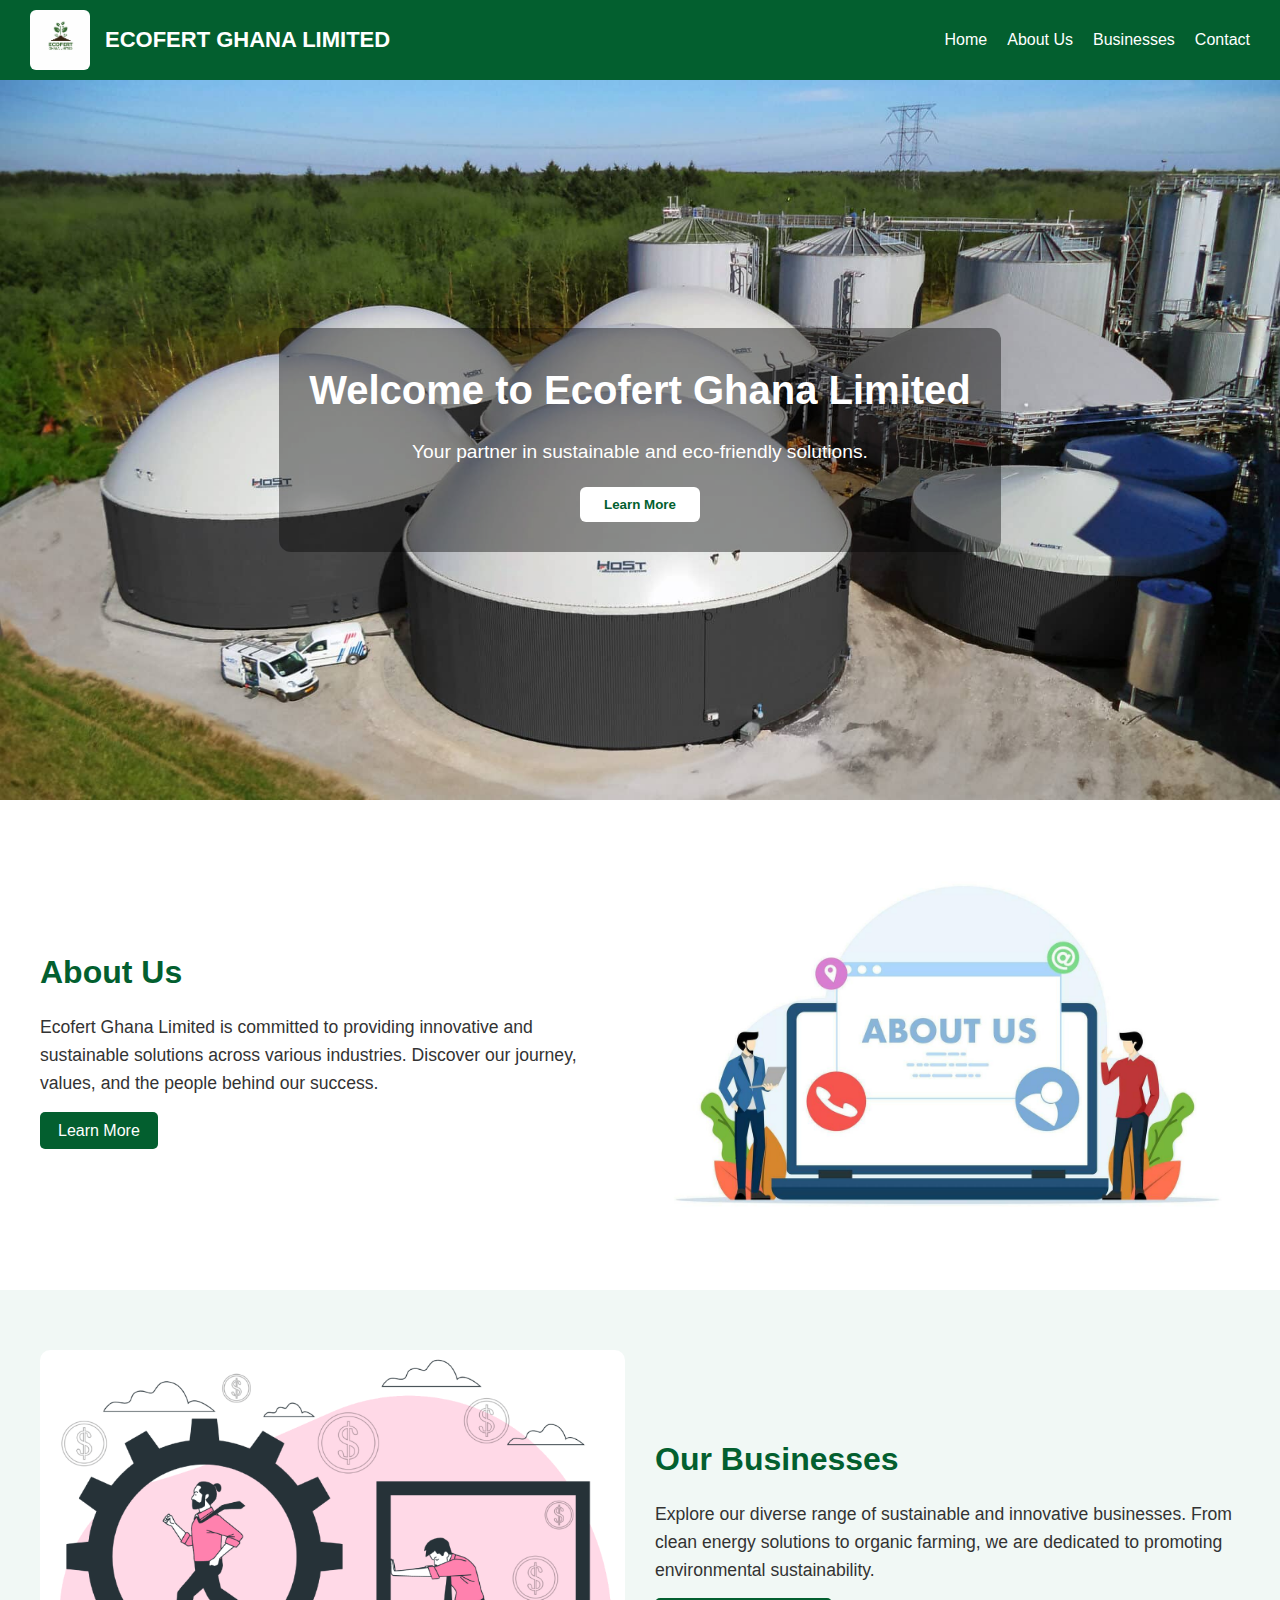
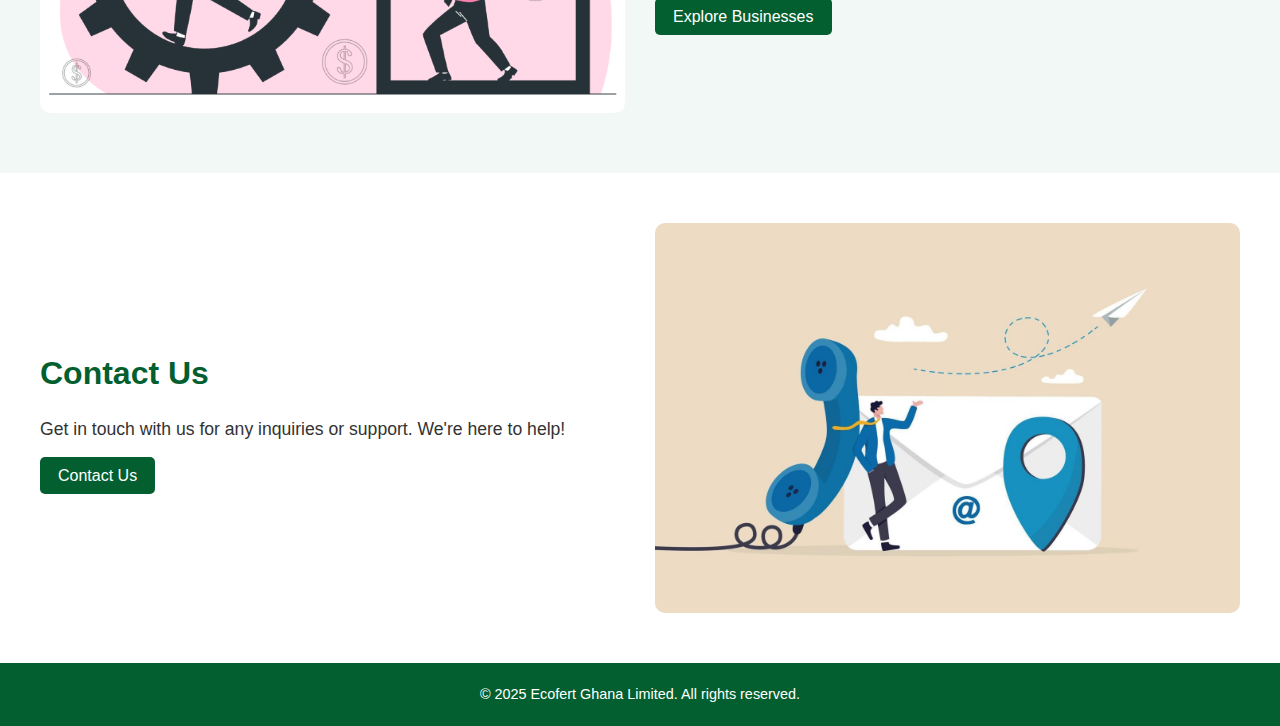
<file: EcofertGhana/index.html>
<!DOCTYPE html>
<html lang="en">
<head>
    <meta charset="UTF-8">
    <meta name="viewport" content="width=device-width, initial-scale=1.0">
    <title>Ecofert Ghana Limited</title>
    <link rel="stylesheet" href="css/style.css">
</head>
<body>
    <header>
        <img src="images/log.jpg" alt="Ecofert Ghana Limited Logo" class="company-logo">
        <div class="logo">ECOFERT GHANA LIMITED</div>
        <nav>
            <ul>
                <li><a href="index.html" class="active">Home</a></li>
                <li><a href="pages/about.html">About Us</a></li>
                <li><a href="pages/services.html">Businesses</a></li>
                <li><a href="pages/contact.html">Contact</a></li>
            </ul>
        </nav>
    </header>

    <section id="home">
        <div class="slider">
            <div class="slide" style="background-image: url('images/biogas.jpg');"></div>
            <div class="slide" style="background-image: url('images/hero.png');"></div>
            <div class="slide" style="background-image: url('images/organic.png');"></div>
        </div>
        <div class="home-content">
            <h1>Welcome to Ecofert Ghana Limited</h1>
            <p>Your partner in sustainable and eco-friendly solutions.</p>
            <button id="learn-more">Learn More</button>
        </div>
    </section>

    <section id="about-us">
        <div class="section-content">
            <div class="section-text">
                <h2>About Us</h2>
                <p>Ecofert Ghana Limited is committed to providing innovative and sustainable solutions across various industries. Discover our journey, values, and the people behind our success.</p>
                <a href="pages/about.html" class="learn-more-link">Learn More</a>
            </div>
            <div class="section-illustration">
                <img src="images/abouillustra.jpg" alt="Team Illustration">
            </div>
        </div>
    </section>

    <section id="businesses">
        <div class="section-content">
            <div class="section-illustration">
                <img src="images/bus.png" alt="Business Illustration">
            </div>
            <div class="section-text">
                <h2>Our Businesses</h2>
                <p>Explore our diverse range of sustainable and innovative businesses. From clean energy solutions to organic farming, we are dedicated to promoting environmental sustainability.</p>
                <a href="pages/services.html" class="learn-more-link">Explore Businesses</a>
            </div>
        </div>
    </section>

    <section id="contact-us">
        <div class="section-content contact-layout">
            <div class="section-text">
                <h2>Contact Us</h2>
                <p>Get in touch with us for any inquiries or support. We're here to help!</p>
                <a href="pages/contact.html" class="learn-more-link">Contact Us</a>
            </div>
            <div class="section-illustration">
                <img src="images/cons.jpg" alt="Contact Illustration">
            </div>
        </div>
    </section>

    <footer>
        <p>&copy; 2025 Ecofert Ghana Limited. All rights reserved.</p>
    </footer>

    <script src="javascript/scripts.js"></script>
</body>
</html>
</file>
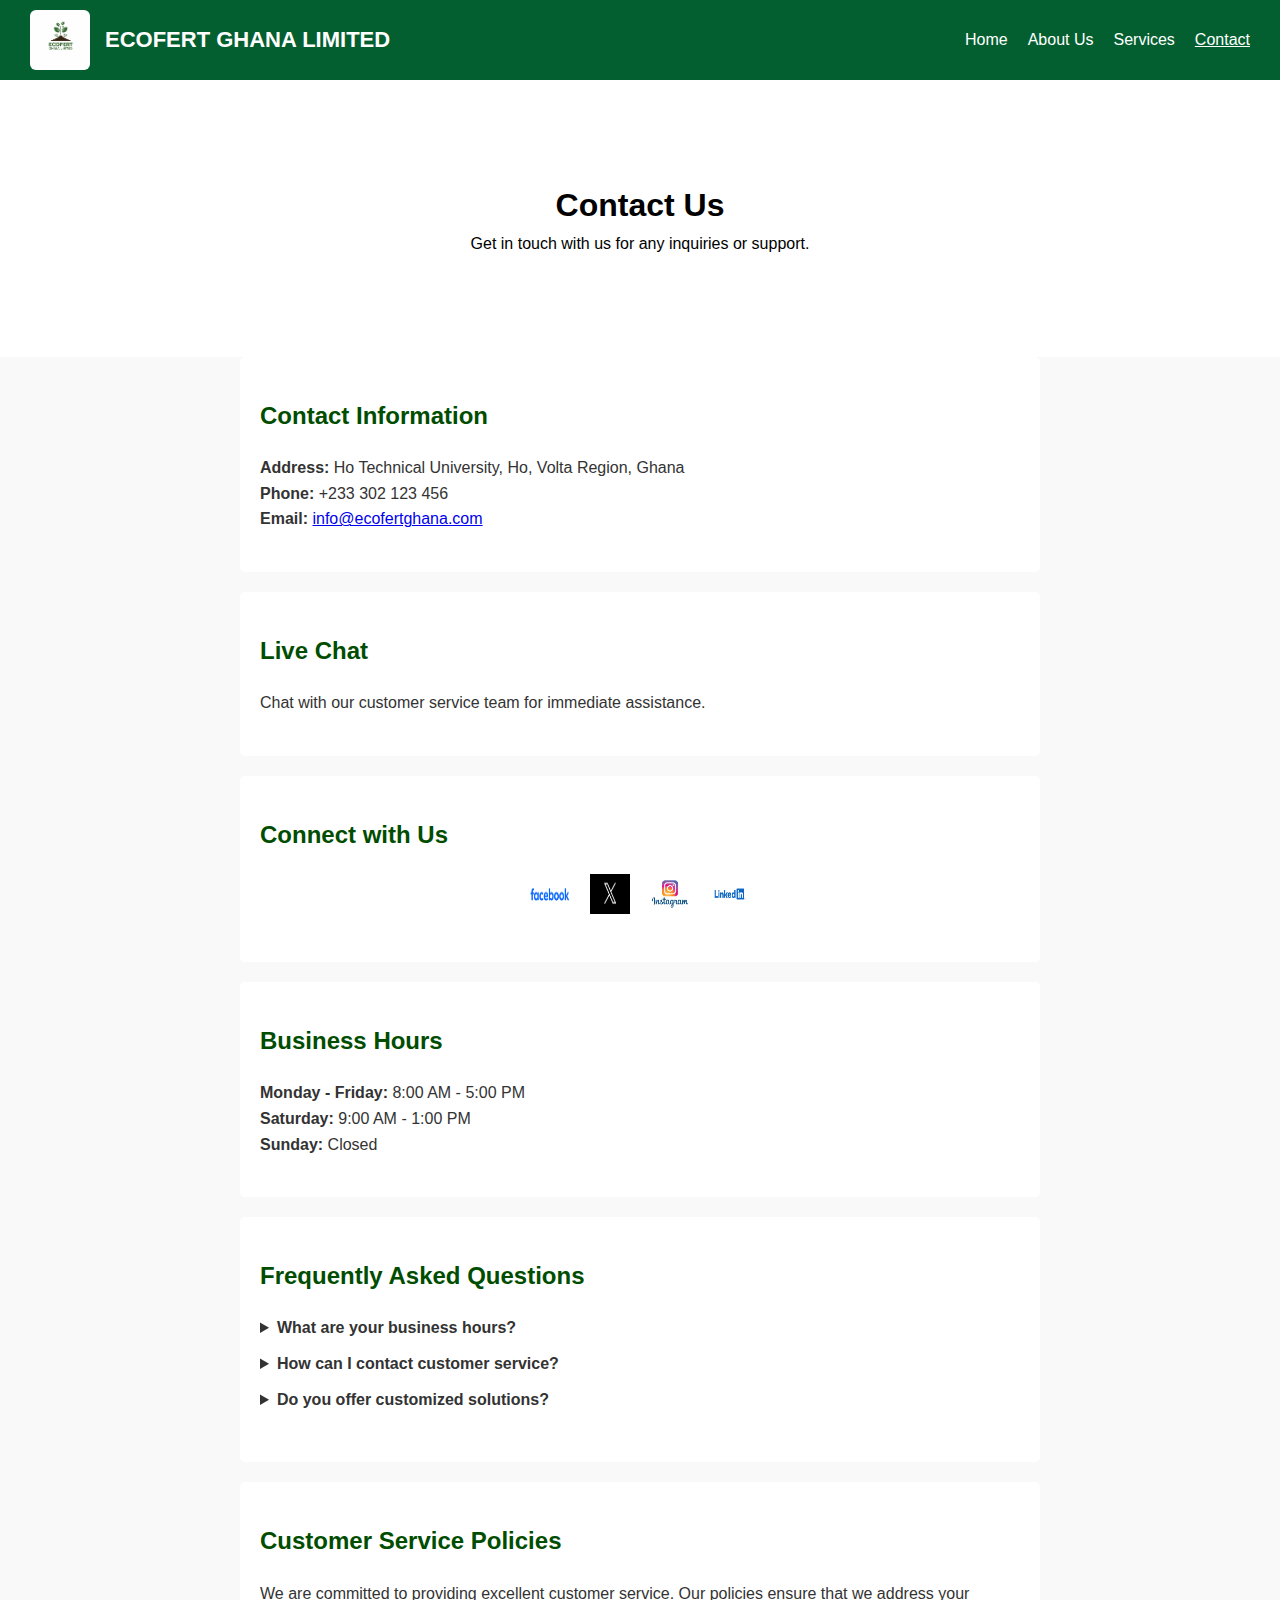
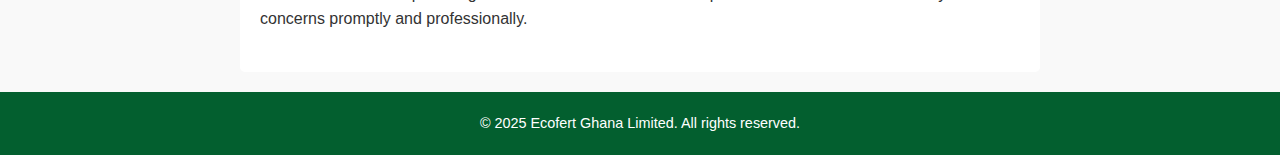
<file: EcofertGhana/pages/contact.html>
<!DOCTYPE html>
<html lang="en">
<head>
    <meta charset="UTF-8">
    <meta name="viewport" content="width=device-width, initial-scale=1.0">
    <title>Contact Us - Ecofert Ghana Limited</title>
    <link rel="stylesheet" href="../css/style.css">
    <meta name="description" content="Get in touch with Ecofert Ghana Limited. Contact us for inquiries about our sustainable businesses in energy, farming, water, and organic products.">
    <meta name="keywords" content="Ecofert Ghana, contact, AJ Energy, Ecofert Farm, Nero Water, organic fertilizer, Ho">

</head>
<body>
    <header>
        <img src="../images/log.jpg" alt="Ecofert Ghana Limited Logo" class="company-logo">
        <div class="logo">ECOFERT GHANA LIMITED</div>
        <nav>
            <ul>
                <li><a href="../index.html">Home</a></li>
                <li><a href="about.html">About Us</a></li>
                <li><a href="services.html">Services</a></li>
                <li><a href="contact.html" class="active">Contact</a></li>
            </ul>
        </nav>
    </header>

    <section id="contact-hero">
        <h1>Contact Us</h1>
        <p>Get in touch with us for any inquiries or support.</p>
    </section>

    <section id="contact-info">
        <h2>Contact Information</h2>
        <p><strong>Address:</strong> Ho Technical University, Ho, Volta Region, Ghana</p>
        <p><strong>Phone:</strong> +233 302 123 456</p>
        <p><strong>Email:</strong> <a href="mailto:info@ecofertghana.com">info@ecofertghana.com</a></p>
    </section>

    <section id="live-chat">
        <h2>Live Chat</h2>
        <p>Chat with our customer service team for immediate assistance.</p>

        <!--Start of Tawk.to Script-->
        <script type="text/javascript">
            var Tawk_API=Tawk_API||{}, Tawk_LoadStart=new Date();
            (function(){
                var s1=document.createElement("script"),s0=document.getElementsByTagName("script")[0];
                s1.async=true;
                s1.src='https://embed.tawk.to/67dcbf07d2ce88190e93c0a2/1imr4kdr2';
                s1.charset='UTF-8';
                s1.setAttribute('crossorigin','*');
                s0.parentNode.insertBefore(s1,s0);
            })();
        </script>
        <!--End of Tawk.to Script-->
    </section>



    

    <section id="social-media">
        <h2>Connect with Us</h2>
        <div class="social-media-links">
            <a href="https://www.facebook.com/yourpage" target="_blank" aria-label="Facebook">
                <img src="../images/facebook.png" alt="Ecofert Ghana Facebook Page">
            </a>
            
            <a href="https://www.facebook.com/yourpage" target="_blank" aria-label="Twitter">
                <img src="../images/x.png" alt="Ecofert Ghana Facebook Page">
            </a>
            <a href="https://www.facebook.com/yourpage" target="_blank" aria-label="Instagram">
                <img src="../images/ig.png" alt="Ecofert Ghana Facebook Page">
            </a>
            
            <a href="https://www.facebook.com/yourpage" target="_blank" aria-label="LinkedIn">
                <img src="../images/LinkedIn.png" alt="Ecofert Ghana Facebook Page">
            </a>
            
        </div>
    </section>

    <section id="business-hours">
        <h2>Business Hours</h2>
        <p><strong>Monday - Friday:</strong> 8:00 AM - 5:00 PM</p>
        <p><strong>Saturday:</strong> 9:00 AM - 1:00 PM</p>
        <p><strong>Sunday:</strong> Closed</p>
    </section>

    <section id="faq">
        <h2>Frequently Asked Questions</h2>
        <details>
            <summary>What are your business hours?</summary>
            <p>Our business hours are Monday to Friday, 8:00 AM to 5:00 PM, and Saturday, 9:00 AM to 1:00 PM. We are closed on Sundays.</p>
        </details>
        <details>
            <summary>How can I contact customer service?</summary>
            <p>You can contact our customer service team through live chat, email at info@ecofertghana.com, or by phone at +233 302 123 456.</p>
        </details>
        <details>
            <summary>Do you offer customized solutions?</summary>
            <p>Yes, we offer customized solutions tailored to meet the unique needs of our clients.</p>
        </details>
    </section>

    <section id="customer-service">
        <h2>Customer Service Policies</h2>
        <p>We are committed to providing excellent customer service. Our policies ensure that we address your concerns promptly and professionally.</p>
    </section>

    <footer>
        <p>&copy; 2025 Ecofert Ghana Limited. All rights reserved.</p>
    </footer>
</body>
</html>
</file>
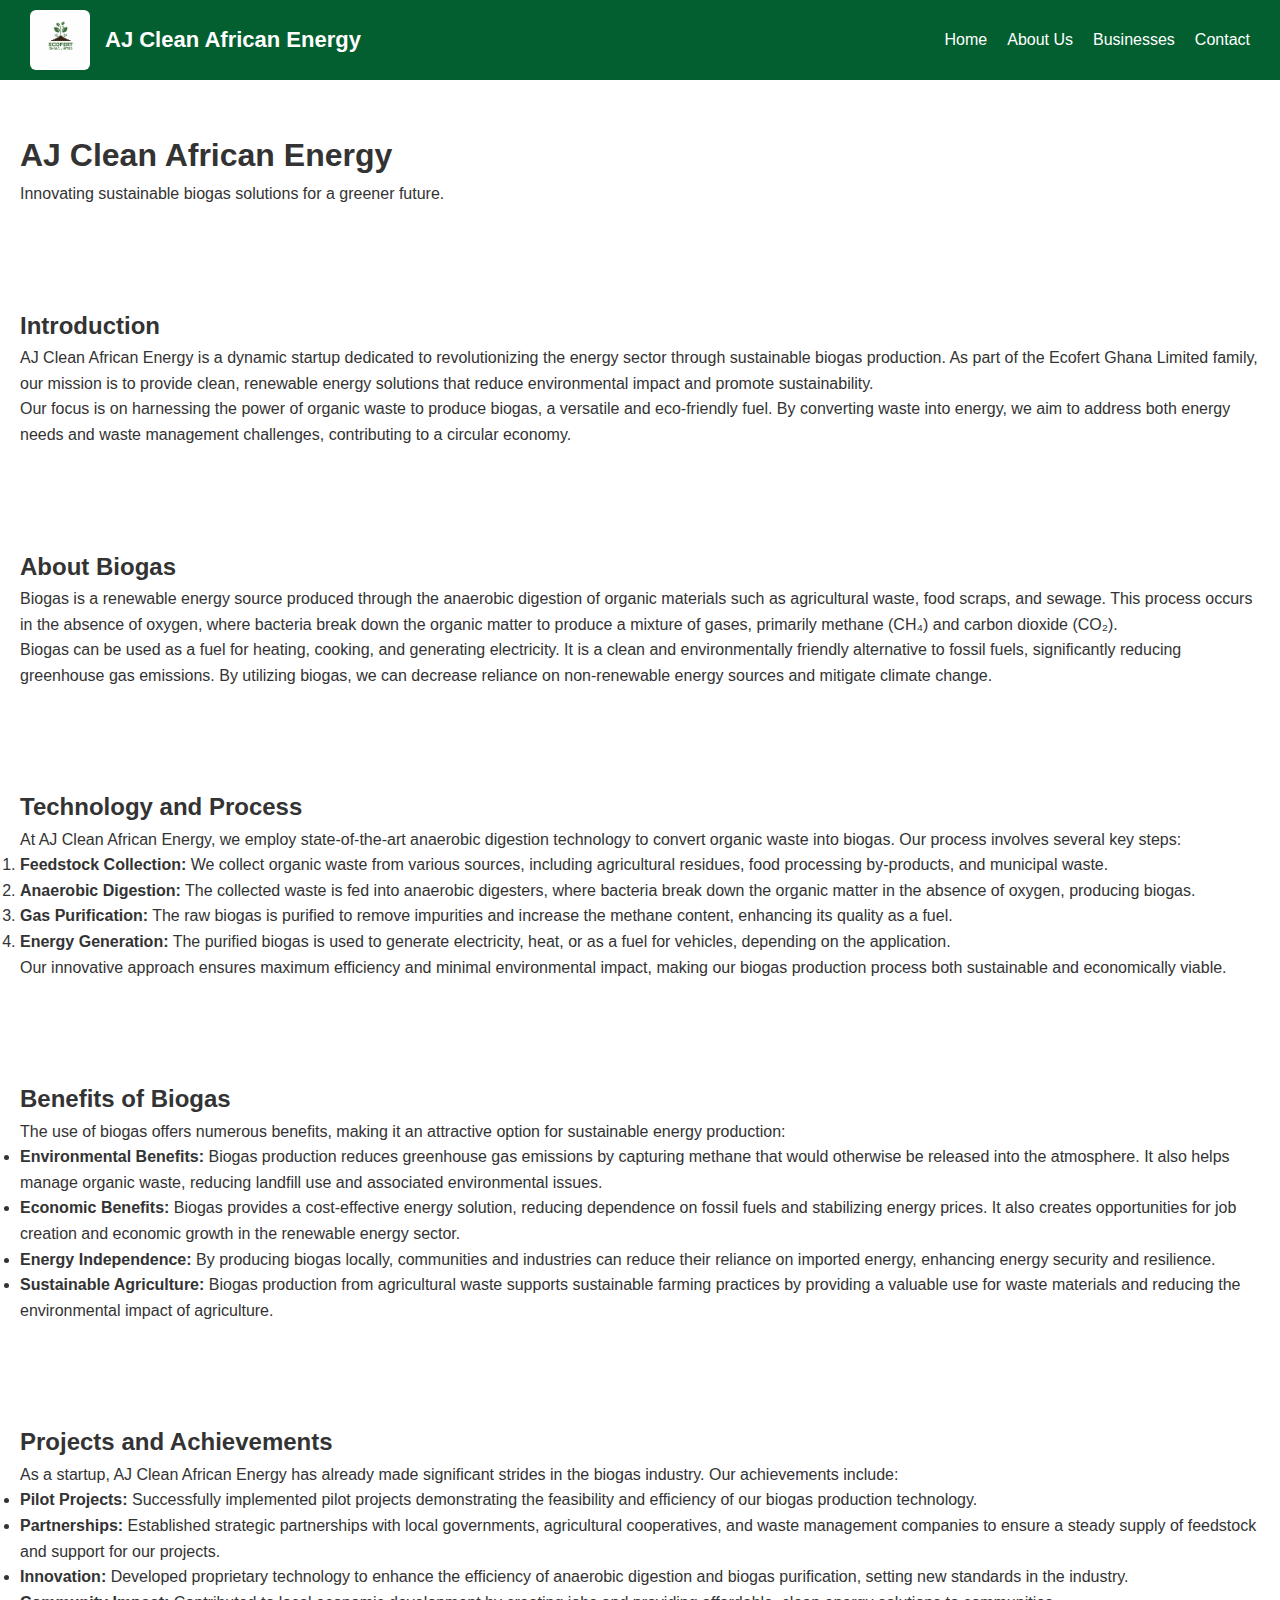
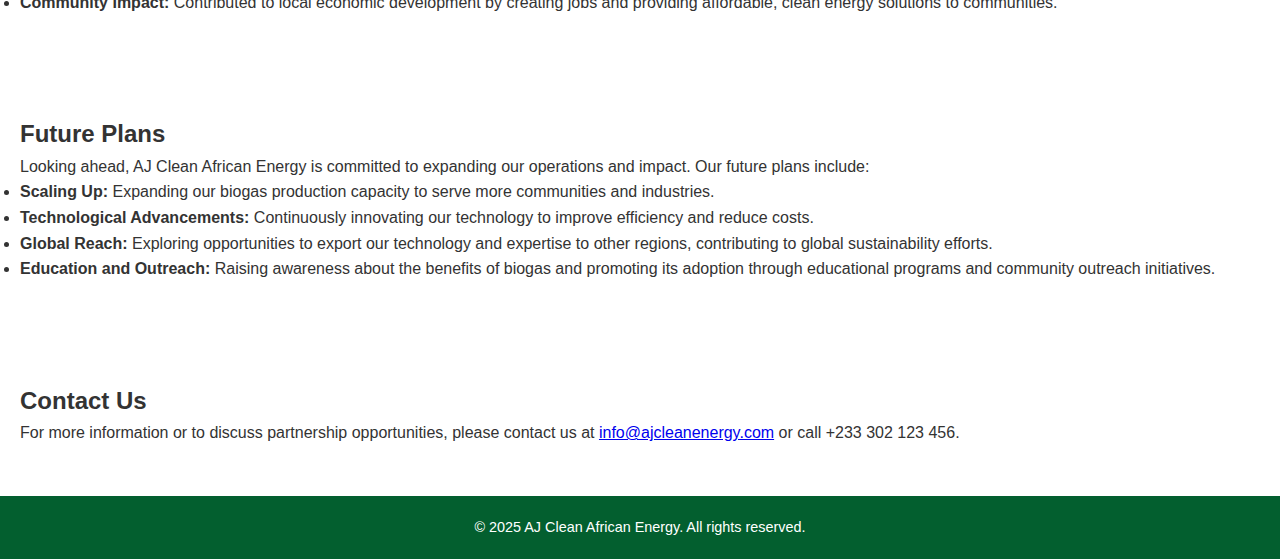
<file: EcofertGhana/pages/info-aj-energy.html>
<!DOCTYPE html>
<html lang="en">
<head>
    <meta charset="UTF-8">
    <meta name="viewport" content="width=device-width, initial-scale=1.0">
    <title>AJ Clean African Energy - Biogas Production</title>
    <link rel="stylesheet" href="../css/style.css">
</head>
<body>
    <header>
        <img src="../images/log.jpg" alt="Ecofert Ghana Limited Logo" class="company-logo">
        <div class="logo">AJ Clean African Energy</div>
        <nav>
            <ul>
                <li><a href="../index.html">Home</a></li>
                <li><a href="../pages/about.html">About Us</a></li>
                <li><a href="../pages/services.html">Businesses</a></li>
                <li><a href="../pages/contact.html">Contact</a></li>
            </ul>
        </nav>
    </header>

    <section id="aj-energy-hero">
        <h1>AJ Clean African Energy</h1>
        <p>Innovating sustainable biogas solutions for a greener future.</p>
    </section>

    <section id="introduction">
        <h2>Introduction</h2>
        <p>AJ Clean African Energy is a dynamic startup dedicated to revolutionizing the energy sector through sustainable biogas production. As part of the Ecofert Ghana Limited family, our mission is to provide clean, renewable energy solutions that reduce environmental impact and promote sustainability.</p>
        <p>Our focus is on harnessing the power of organic waste to produce biogas, a versatile and eco-friendly fuel. By converting waste into energy, we aim to address both energy needs and waste management challenges, contributing to a circular economy.</p>
    </section>

    <section id="about-biogas">
        <h2>About Biogas</h2>
        <p>Biogas is a renewable energy source produced through the anaerobic digestion of organic materials such as agricultural waste, food scraps, and sewage. This process occurs in the absence of oxygen, where bacteria break down the organic matter to produce a mixture of gases, primarily methane (CH₄) and carbon dioxide (CO₂).</p>
        <p>Biogas can be used as a fuel for heating, cooking, and generating electricity. It is a clean and environmentally friendly alternative to fossil fuels, significantly reducing greenhouse gas emissions. By utilizing biogas, we can decrease reliance on non-renewable energy sources and mitigate climate change.</p>
    </section>

    <section id="technology">
        <h2>Technology and Process</h2>
        <p>At AJ Clean African Energy, we employ state-of-the-art anaerobic digestion technology to convert organic waste into biogas. Our process involves several key steps:</p>
        <ol>
            <li><strong>Feedstock Collection:</strong> We collect organic waste from various sources, including agricultural residues, food processing by-products, and municipal waste.</li>
            <li><strong>Anaerobic Digestion:</strong> The collected waste is fed into anaerobic digesters, where bacteria break down the organic matter in the absence of oxygen, producing biogas.</li>
            <li><strong>Gas Purification:</strong> The raw biogas is purified to remove impurities and increase the methane content, enhancing its quality as a fuel.</li>
            <li><strong>Energy Generation:</strong> The purified biogas is used to generate electricity, heat, or as a fuel for vehicles, depending on the application.</li>
        </ol>
        <p>Our innovative approach ensures maximum efficiency and minimal environmental impact, making our biogas production process both sustainable and economically viable.</p>
    </section>

    <section id="benefits">
        <h2>Benefits of Biogas</h2>
        <p>The use of biogas offers numerous benefits, making it an attractive option for sustainable energy production:</p>
        <ul>
            <li><strong>Environmental Benefits:</strong> Biogas production reduces greenhouse gas emissions by capturing methane that would otherwise be released into the atmosphere. It also helps manage organic waste, reducing landfill use and associated environmental issues.</li>
            <li><strong>Economic Benefits:</strong> Biogas provides a cost-effective energy solution, reducing dependence on fossil fuels and stabilizing energy prices. It also creates opportunities for job creation and economic growth in the renewable energy sector.</li>
            <li><strong>Energy Independence:</strong> By producing biogas locally, communities and industries can reduce their reliance on imported energy, enhancing energy security and resilience.</li>
            <li><strong>Sustainable Agriculture:</strong> Biogas production from agricultural waste supports sustainable farming practices by providing a valuable use for waste materials and reducing the environmental impact of agriculture.</li>
        </ul>
    </section>

    <section id="projects">
        <h2>Projects and Achievements</h2>
        <p>As a startup, AJ Clean African Energy has already made significant strides in the biogas industry. Our achievements include:</p>
        <ul>
            <li><strong>Pilot Projects:</strong> Successfully implemented pilot projects demonstrating the feasibility and efficiency of our biogas production technology.</li>
            <li><strong>Partnerships:</strong> Established strategic partnerships with local governments, agricultural cooperatives, and waste management companies to ensure a steady supply of feedstock and support for our projects.</li>
            <li><strong>Innovation:</strong> Developed proprietary technology to enhance the efficiency of anaerobic digestion and biogas purification, setting new standards in the industry.</li>
            <li><strong>Community Impact:</strong> Contributed to local economic development by creating jobs and providing affordable, clean energy solutions to communities.</li>
        </ul>
    </section>

    <section id="future-plans">
        <h2>Future Plans</h2>
        <p>Looking ahead, AJ Clean African Energy is committed to expanding our operations and impact. Our future plans include:</p>
        <ul>
            <li><strong>Scaling Up:</strong> Expanding our biogas production capacity to serve more communities and industries.</li>
            <li><strong>Technological Advancements:</strong> Continuously innovating our technology to improve efficiency and reduce costs.</li>
            <li><strong>Global Reach:</strong> Exploring opportunities to export our technology and expertise to other regions, contributing to global sustainability efforts.</li>
            <li><strong>Education and Outreach:</strong> Raising awareness about the benefits of biogas and promoting its adoption through educational programs and community outreach initiatives.</li>
        </ul>
    </section>

    <section id="contact">
        <h2>Contact Us</h2>
        <p>For more information or to discuss partnership opportunities, please contact us at <a href="mailto:info@ajcleanenergy.com">info@ajcleanenergy.com</a> or call +233 302 123 456.</p>
    </section>

    <footer>
        <p>&copy; 2025 AJ Clean African Energy. All rights reserved.</p>
    </footer>
</body>
</html>
</file>
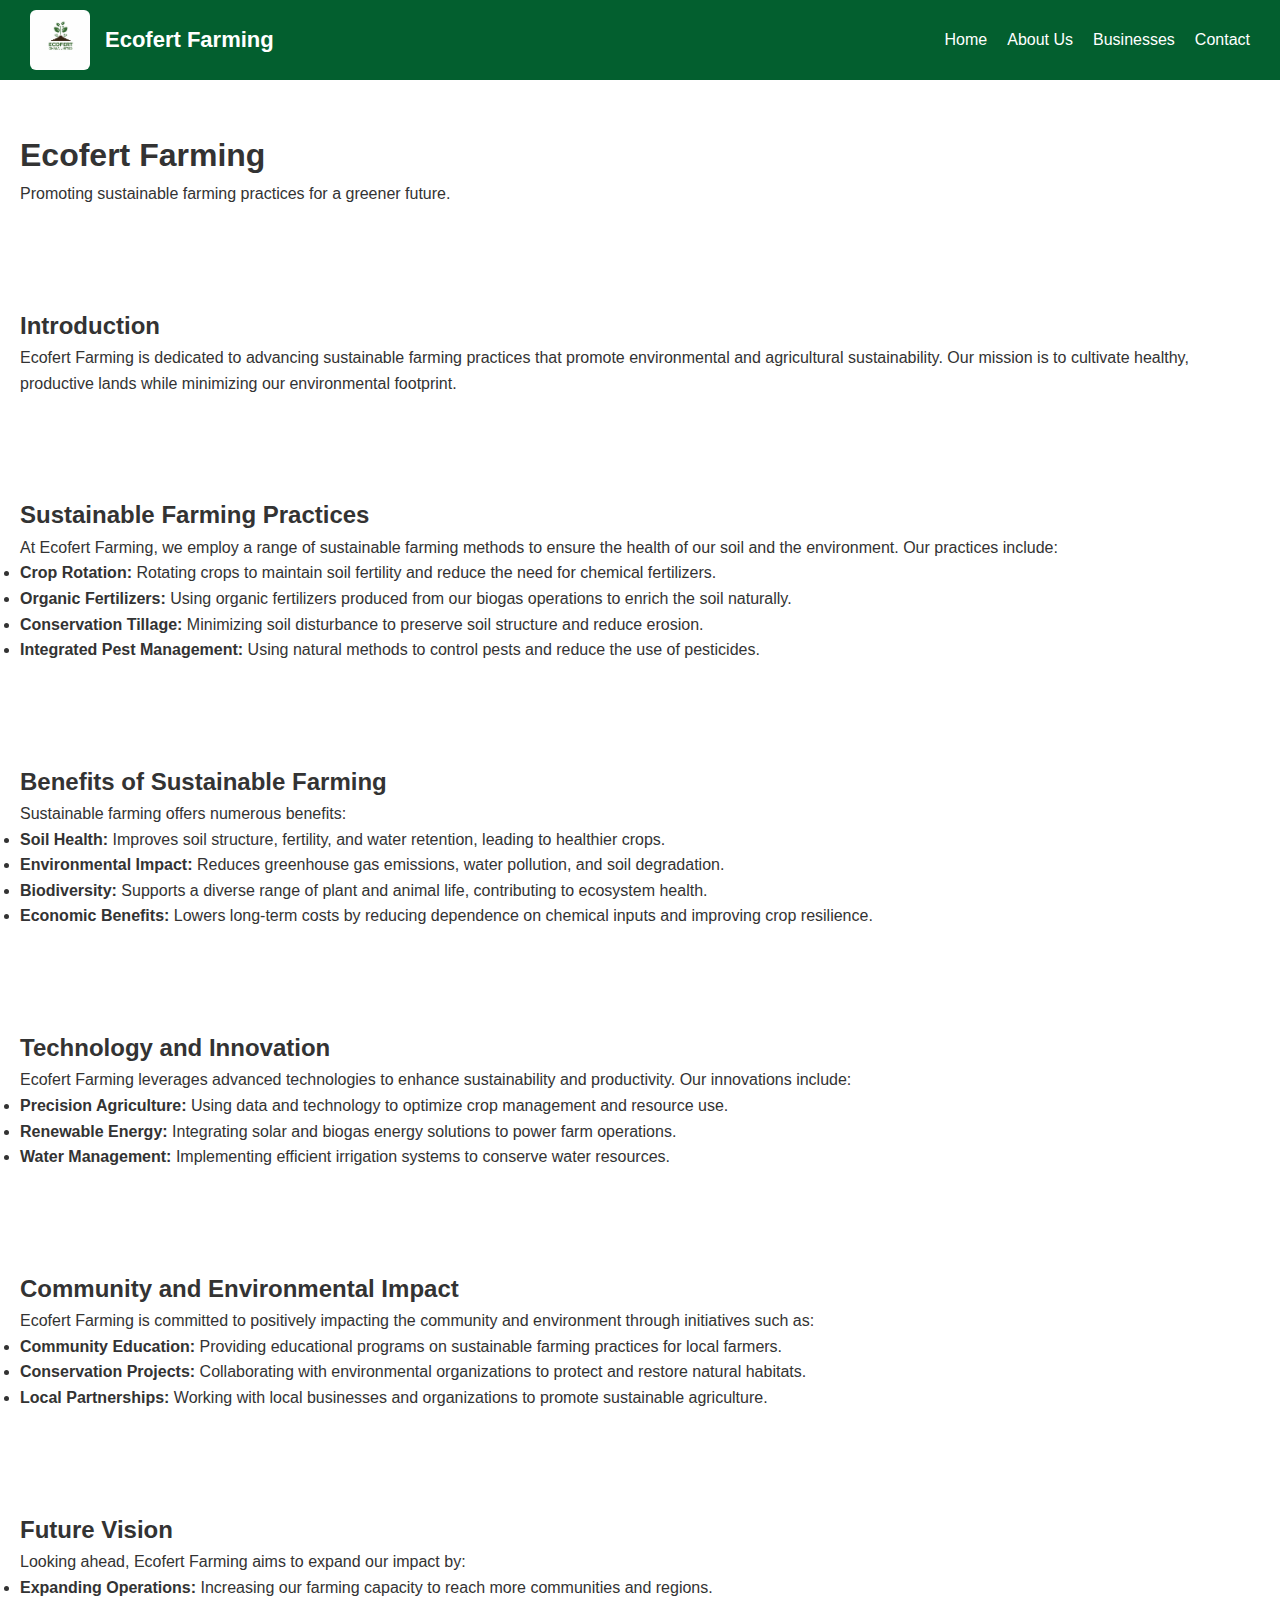
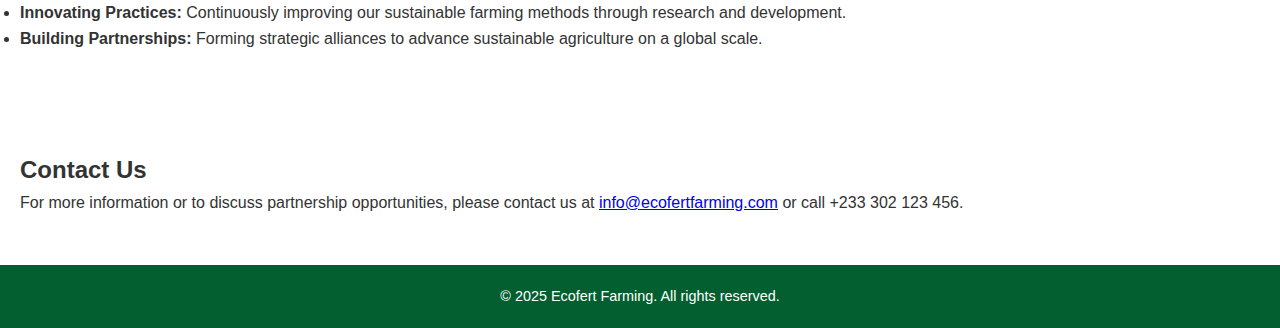
<file: EcofertGhana/pages/info-ecofert-farm.html>
<!DOCTYPE html>
<html lang="en">
<head>
    <meta charset="UTF-8">
    <meta name="viewport" content="width=device-width, initial-scale=1.0">
    <title>Ecofert Farming - Sustainable Farming Practices</title>
    <link rel="stylesheet" href="../css/style.css">
</head>
<body>
    <header>
        <img src="../images/log.jpg" alt="Ecofert Ghana Limited Logo" class="company-logo">
        <div class="logo">Ecofert Farming</div>
        <nav>
            <ul>
                <li><a href="../index.html">Home</a></li>
                <li><a href="../pages/about.html">About Us</a></li>
                <li><a href="../pages/services.html">Businesses</a></li>
                <li><a href="../pages/contact.html">Contact</a></li>
            </ul>
        </nav>
    </header>

    <section id="ecofert-farming-hero">
        <h1>Ecofert Farming</h1>
        <p>Promoting sustainable farming practices for a greener future.</p>
    </section>

    <section id="introduction">
        <h2>Introduction</h2>
        <p>Ecofert Farming is dedicated to advancing sustainable farming practices that promote environmental and agricultural sustainability. Our mission is to cultivate healthy, productive lands while minimizing our environmental footprint.</p>
    </section>

    <section id="sustainable-practices">
        <h2>Sustainable Farming Practices</h2>
        <p>At Ecofert Farming, we employ a range of sustainable farming methods to ensure the health of our soil and the environment. Our practices include:</p>
        <ul>
            <li><strong>Crop Rotation:</strong> Rotating crops to maintain soil fertility and reduce the need for chemical fertilizers.</li>
            <li><strong>Organic Fertilizers:</strong> Using organic fertilizers produced from our biogas operations to enrich the soil naturally.</li>
            <li><strong>Conservation Tillage:</strong> Minimizing soil disturbance to preserve soil structure and reduce erosion.</li>
            <li><strong>Integrated Pest Management:</strong> Using natural methods to control pests and reduce the use of pesticides.</li>
        </ul>
    </section>

    <section id="benefits">
        <h2>Benefits of Sustainable Farming</h2>
        <p>Sustainable farming offers numerous benefits:</p>
        <ul>
            <li><strong>Soil Health:</strong> Improves soil structure, fertility, and water retention, leading to healthier crops.</li>
            <li><strong>Environmental Impact:</strong> Reduces greenhouse gas emissions, water pollution, and soil degradation.</li>
            <li><strong>Biodiversity:</strong> Supports a diverse range of plant and animal life, contributing to ecosystem health.</li>
            <li><strong>Economic Benefits:</strong> Lowers long-term costs by reducing dependence on chemical inputs and improving crop resilience.</li>
        </ul>
    </section>

    <section id="technology">
        <h2>Technology and Innovation</h2>
        <p>Ecofert Farming leverages advanced technologies to enhance sustainability and productivity. Our innovations include:</p>
        <ul>
            <li><strong>Precision Agriculture:</strong> Using data and technology to optimize crop management and resource use.</li>
            <li><strong>Renewable Energy:</strong> Integrating solar and biogas energy solutions to power farm operations.</li>
            <li><strong>Water Management:</strong> Implementing efficient irrigation systems to conserve water resources.</li>
        </ul>
    </section>

    <section id="community-impact">
        <h2>Community and Environmental Impact</h2>
        <p>Ecofert Farming is committed to positively impacting the community and environment through initiatives such as:</p>
        <ul>
            <li><strong>Community Education:</strong> Providing educational programs on sustainable farming practices for local farmers.</li>
            <li><strong>Conservation Projects:</strong> Collaborating with environmental organizations to protect and restore natural habitats.</li>
            <li><strong>Local Partnerships:</strong> Working with local businesses and organizations to promote sustainable agriculture.</li>
        </ul>
    </section>

    <section id="future-vision">
        <h2>Future Vision</h2>
        <p>Looking ahead, Ecofert Farming aims to expand our impact by:</p>
        <ul>
            <li><strong>Expanding Operations:</strong> Increasing our farming capacity to reach more communities and regions.</li>
            <li><strong>Innovating Practices:</strong> Continuously improving our sustainable farming methods through research and development.</li>
            <li><strong>Building Partnerships:</strong> Forming strategic alliances to advance sustainable agriculture on a global scale.</li>
        </ul>
    </section>

    <section id="contact">
        <h2>Contact Us</h2>
        <p>For more information or to discuss partnership opportunities, please contact us at <a href="mailto:info@ecofertfarming.com">info@ecofertfarming.com</a> or call +233 302 123 456.</p>
    </section>

    <footer>
        <p>&copy; 2025 Ecofert Farming. All rights reserved.</p>
    </footer>
</body>
</html>
</file>
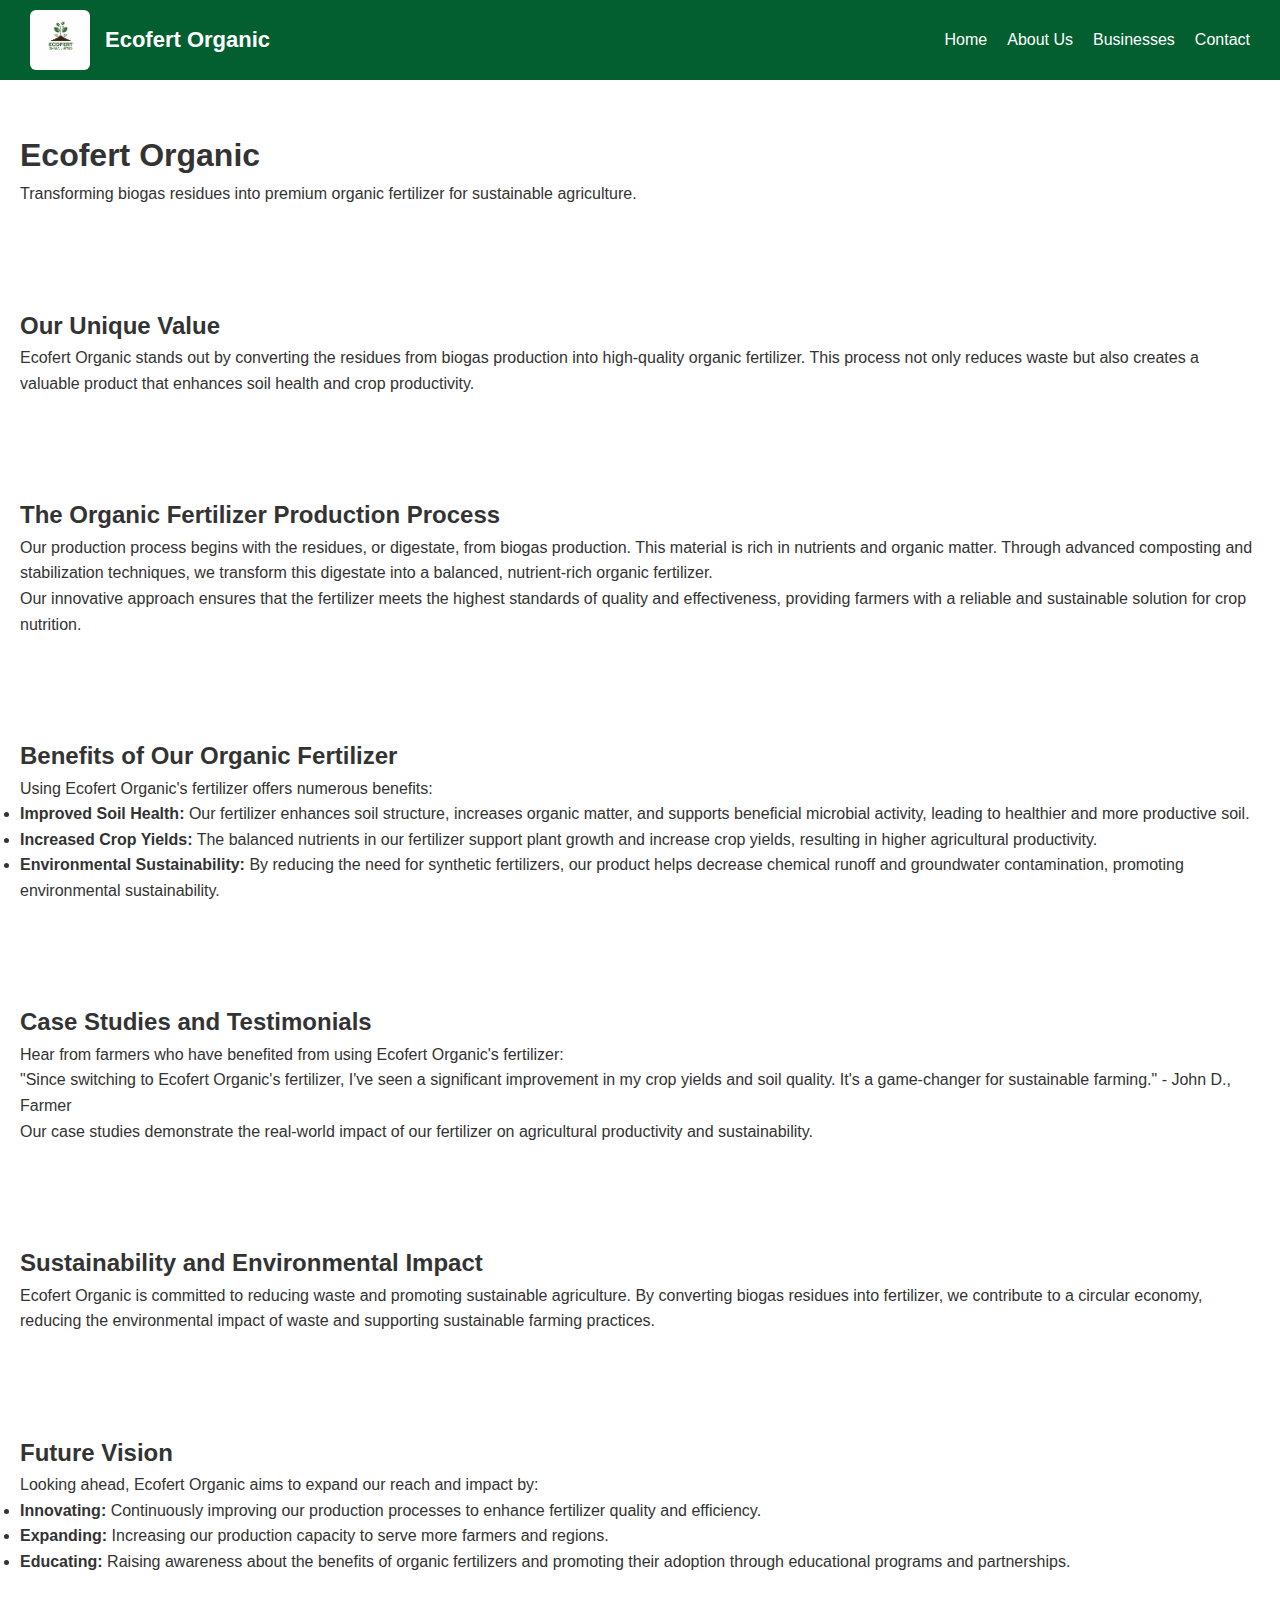
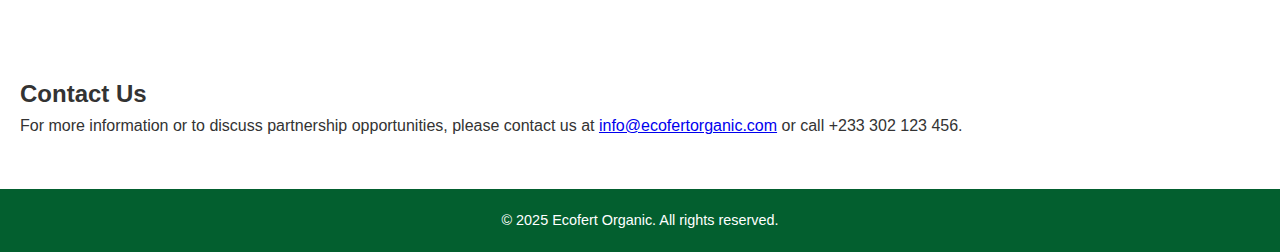
<file: EcofertGhana/pages/info-ecofert-organic.html>
<!DOCTYPE html>
<html lang="en">
<head>
    <meta charset="UTF-8">
    <meta name="viewport" content="width=device-width, initial-scale=1.0">
    <title>Ecofert Organic - Organic Fertilizer Production</title>
    <link rel="stylesheet" href="../css/style.css">
</head>
<body>
    <header>
        <img src="../images/log.jpg" alt="Ecofert Ghana Limited Logo" class="company-logo">
        <div class="logo">Ecofert Organic</div>
        <nav>
            <ul>
                <li><a href="../index.html">Home</a></li>
                <li><a href="../pages/about.html">About Us</a></li>
                <li><a href="../pages/services.html">Businesses</a></li>
                <li><a href="../pages/contact.html">Contact</a></li>
            </ul>
        </nav>
    </header>

    <section id="ecofert-organic-hero">
        <h1>Ecofert Organic</h1>
        <p>Transforming biogas residues into premium organic fertilizer for sustainable agriculture.</p>
    </section>

    <section id="unique-value">
        <h2>Our Unique Value</h2>
        <p>Ecofert Organic stands out by converting the residues from biogas production into high-quality organic fertilizer. This process not only reduces waste but also creates a valuable product that enhances soil health and crop productivity.</p>
    </section>

    <section id="production-process">
        <h2>The Organic Fertilizer Production Process</h2>
        <p>Our production process begins with the residues, or digestate, from biogas production. This material is rich in nutrients and organic matter. Through advanced composting and stabilization techniques, we transform this digestate into a balanced, nutrient-rich organic fertilizer.</p>
        <p>Our innovative approach ensures that the fertilizer meets the highest standards of quality and effectiveness, providing farmers with a reliable and sustainable solution for crop nutrition.</p>
    </section>

    <section id="benefits">
        <h2>Benefits of Our Organic Fertilizer</h2>
        <p>Using Ecofert Organic's fertilizer offers numerous benefits:</p>
        <ul>
            <li><strong>Improved Soil Health:</strong> Our fertilizer enhances soil structure, increases organic matter, and supports beneficial microbial activity, leading to healthier and more productive soil.</li>
            <li><strong>Increased Crop Yields:</strong> The balanced nutrients in our fertilizer support plant growth and increase crop yields, resulting in higher agricultural productivity.</li>
            <li><strong>Environmental Sustainability:</strong> By reducing the need for synthetic fertilizers, our product helps decrease chemical runoff and groundwater contamination, promoting environmental sustainability.</li>
        </ul>
    </section>

    <section id="case-studies">
        <h2>Case Studies and Testimonials</h2>
        <p>Hear from farmers who have benefited from using Ecofert Organic's fertilizer:</p>
        <blockquote>
            <p>"Since switching to Ecofert Organic's fertilizer, I've seen a significant improvement in my crop yields and soil quality. It's a game-changer for sustainable farming." - John D., Farmer</p>
        </blockquote>
        <p>Our case studies demonstrate the real-world impact of our fertilizer on agricultural productivity and sustainability.</p>
    </section>

    <section id="sustainability">
        <h2>Sustainability and Environmental Impact</h2>
        <p>Ecofert Organic is committed to reducing waste and promoting sustainable agriculture. By converting biogas residues into fertilizer, we contribute to a circular economy, reducing the environmental impact of waste and supporting sustainable farming practices.</p>
    </section>

    <section id="future-vision">
        <h2>Future Vision</h2>
        <p>Looking ahead, Ecofert Organic aims to expand our reach and impact by:</p>
        <ul>
            <li><strong>Innovating:</strong> Continuously improving our production processes to enhance fertilizer quality and efficiency.</li>
            <li><strong>Expanding:</strong> Increasing our production capacity to serve more farmers and regions.</li>
            <li><strong>Educating:</strong> Raising awareness about the benefits of organic fertilizers and promoting their adoption through educational programs and partnerships.</li>
        </ul>
    </section>

    <section id="contact">
        <h2>Contact Us</h2>
        <p>For more information or to discuss partnership opportunities, please contact us at <a href="mailto:info@ecofertorganic.com">info@ecofertorganic.com</a> or call +233 302 123 456.</p>
    </section>

    <footer>
        <p>&copy; 2025 Ecofert Organic. All rights reserved.</p>
    </footer>
</body>
</html>
</file>
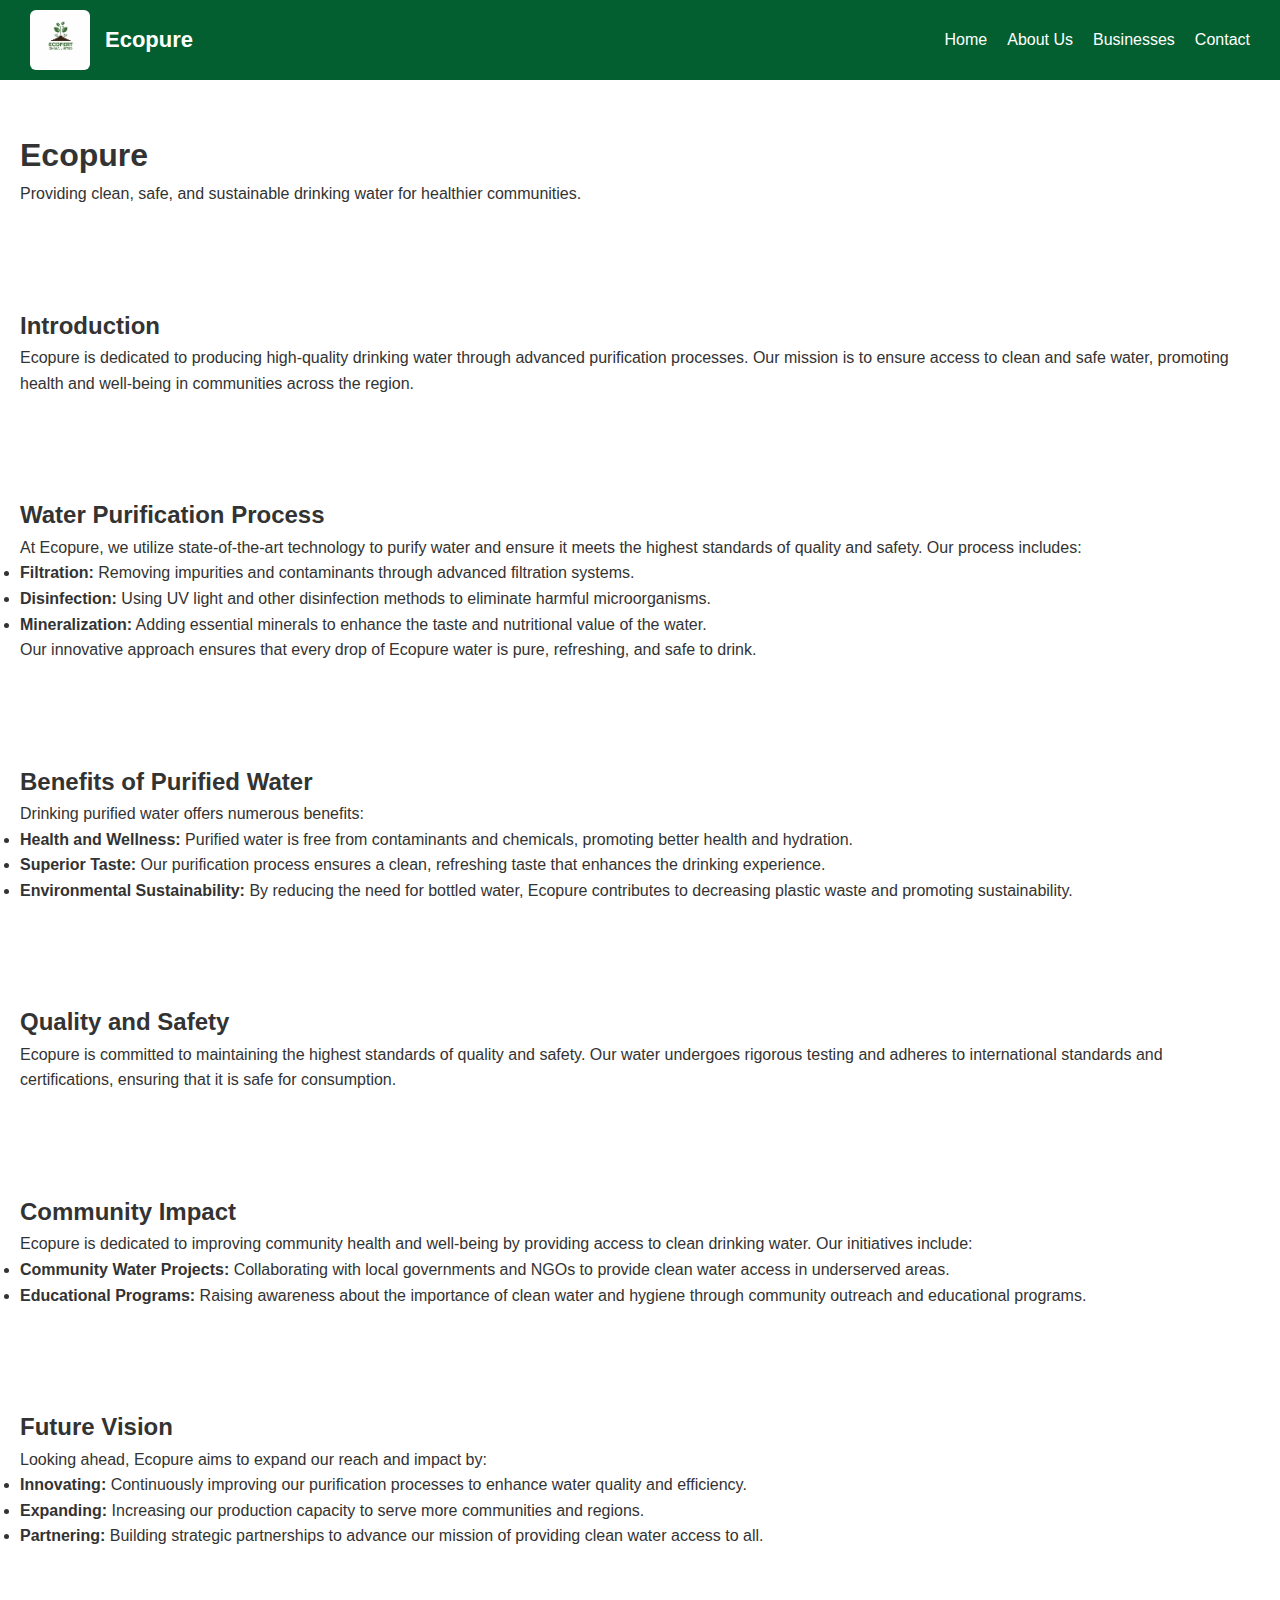
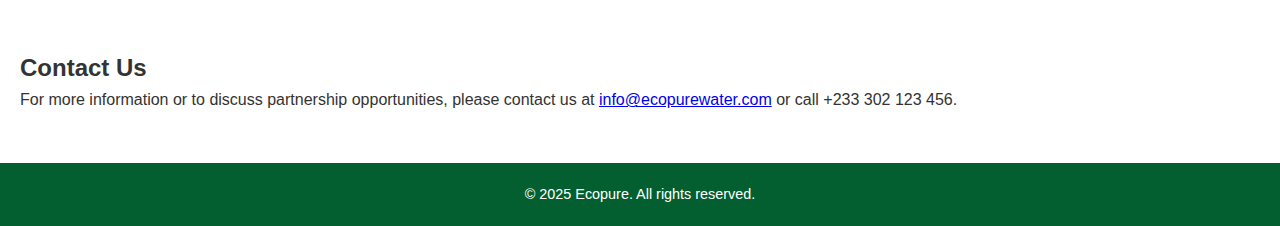
<file: EcofertGhana/pages/info-nero.html>
<!DOCTYPE html>
<html lang="en">
<head>
    <meta charset="UTF-8">
    <meta name="viewport" content="width=device-width, initial-scale=1.0">
    <title>Ecopure - Clean Drinking Water Production</title>
    <link rel="stylesheet" href="../css/style.css">
</head>
<body>
    <header>
        <img src="../images/log.jpg" alt="Ecofert Ghana Limited Logo" class="company-logo">
        <div class="logo">Ecopure</div>
        <nav>
            <ul>
                <li><a href="../index.html">Home</a></li>
                <li><a href="../pages/about.html">About Us</a></li>
                <li><a href="../pages/services.html">Businesses</a></li>
                <li><a href="../pages/contact.html">Contact</a></li>
            </ul>
        </nav>
    </header>

    <section id="ecopure-hero">
        <h1>Ecopure</h1>
        <p>Providing clean, safe, and sustainable drinking water for healthier communities.</p>
    </section>

    <section id="introduction">
        <h2>Introduction</h2>
        <p>Ecopure is dedicated to producing high-quality drinking water through advanced purification processes. Our mission is to ensure access to clean and safe water, promoting health and well-being in communities across the region.</p>
    </section>

    <section id="purification-process">
        <h2>Water Purification Process</h2>
        <p>At Ecopure, we utilize state-of-the-art technology to purify water and ensure it meets the highest standards of quality and safety. Our process includes:</p>
        <ul>
            <li><strong>Filtration:</strong> Removing impurities and contaminants through advanced filtration systems.</li>
            <li><strong>Disinfection:</strong> Using UV light and other disinfection methods to eliminate harmful microorganisms.</li>
            <li><strong>Mineralization:</strong> Adding essential minerals to enhance the taste and nutritional value of the water.</li>
        </ul>
        <p>Our innovative approach ensures that every drop of Ecopure water is pure, refreshing, and safe to drink.</p>
    </section>

    <section id="benefits">
        <h2>Benefits of Purified Water</h2>
        <p>Drinking purified water offers numerous benefits:</p>
        <ul>
            <li><strong>Health and Wellness:</strong> Purified water is free from contaminants and chemicals, promoting better health and hydration.</li>
            <li><strong>Superior Taste:</strong> Our purification process ensures a clean, refreshing taste that enhances the drinking experience.</li>
            <li><strong>Environmental Sustainability:</strong> By reducing the need for bottled water, Ecopure contributes to decreasing plastic waste and promoting sustainability.</li>
        </ul>
    </section>

    <section id="quality-safety">
        <h2>Quality and Safety</h2>
        <p>Ecopure is committed to maintaining the highest standards of quality and safety. Our water undergoes rigorous testing and adheres to international standards and certifications, ensuring that it is safe for consumption.</p>
    </section>

    <section id="community-impact">
        <h2>Community Impact</h2>
        <p>Ecopure is dedicated to improving community health and well-being by providing access to clean drinking water. Our initiatives include:</p>
        <ul>
            <li><strong>Community Water Projects:</strong> Collaborating with local governments and NGOs to provide clean water access in underserved areas.</li>
            <li><strong>Educational Programs:</strong> Raising awareness about the importance of clean water and hygiene through community outreach and educational programs.</li>
        </ul>
    </section>

    <section id="future-vision">
        <h2>Future Vision</h2>
        <p>Looking ahead, Ecopure aims to expand our reach and impact by:</p>
        <ul>
            <li><strong>Innovating:</strong> Continuously improving our purification processes to enhance water quality and efficiency.</li>
            <li><strong>Expanding:</strong> Increasing our production capacity to serve more communities and regions.</li>
            <li><strong>Partnering:</strong> Building strategic partnerships to advance our mission of providing clean water access to all.</li>
        </ul>
    </section>

    <section id="contact">
        <h2>Contact Us</h2>
        <p>For more information or to discuss partnership opportunities, please contact us at <a href="mailto:info@ecopurewater.com">info@ecopurewater.com</a> or call +233 302 123 456.</p>
    </section>

    <footer>
        <p>&copy; 2025 Ecopure. All rights reserved.</p>
    </footer>
</body>
</html>
</file>
<file: EcofertGhana/css/style.css>
/* Reset & Base Styles */
* {
    margin: 0;
    padding: 0;
    box-sizing: border-box;
}

html {
    scroll-behavior: smooth;
  }
  

body {
    font-family: 'Segoe UI', Tahoma, Geneva, Verdana, sans-serif;
    background-color: #f9f9f9;
    color: #333;
    line-height: 1.6;
}

/* Header */
header {
    display: flex;
    align-items: center;
    justify-content: space-between;
    background-color: #035f2f;
    padding: 10px 30px;
    color: #fff;
    flex-wrap: wrap;
}

.company-logo {
    height: 60px;
    width: auto;
    margin-right: 15px;
    border-radius: 6px;
}

.logo {
    font-size: 22px;
    font-weight: bold;
    color: #fff;
    flex-grow: 1;
}

/* Navigation */
nav ul {
    list-style: none;
    display: flex;
    gap: 20px;
}

nav a {
    color: #fff;
    text-decoration: none;
    font-weight: 500;
    transition: 0.3s;
}

nav a:hover,
nav a.active {
    text-decoration: underline;
}

/* Home Section */
#home {
    position: relative;
    height: 80vh;
    background-color: #ddd;
    display: flex;
    align-items: center;
    justify-content: center;
    flex-direction: column;
    overflow: hidden;
}

.slider {
    position: absolute;
    width: 100%;
    height: 100%;
    display: flex;
    animation: slide 15s infinite;
    z-index: 1;
}

.slide {
    min-width: 100%;
    background-size: cover;
    background-position: center;
}

@keyframes slide {
    0%, 33% { transform: translateX(0); }
    34%, 66% { transform: translateX(-100%); }
    67%, 100% { transform: translateX(-200%); }
}

.home-content {
    position: relative;
    z-index: 2;
    text-align: center;
    background-color: rgba(0, 0, 0, 0.4);
    padding: 30px;
    border-radius: 12px;
    color: #fff;
}

.home-content h1 {
    font-size: 2.5em;
    margin-bottom: 15px;
}

.home-content p {
    font-size: 1.2em;
    margin-bottom: 20px;
}

#learn-more {
    padding: 10px 24px;
    background-color: #fff;
    color: #035f2f;
    border: none;
    font-weight: bold;
    border-radius: 6px;
    cursor: pointer;
    transition: 0.3s;
}

#learn-more:hover {
    background-color: #035f2f;
    color: #fff;
}

/* Sections (About, Businesses, Contact) */
section {
    padding: 50px 20px;
    background-color: #fff;
}

.section-content {
    display: flex;
    align-items: center;
    justify-content: space-between;
    flex-wrap: wrap;
    max-width: 1200px;
    margin: auto;
    gap: 30px;
}

.section-text {
    flex: 1 1 45%;
}

.section-text h2 {
    font-size: 2em;
    margin-bottom: 15px;
    color: #035f2f;
}

.section-text p {
    font-size: 1.1em;
    margin-bottom: 20px;
}

.section-illustration {
    flex: 1 1 45%;
    display: flex;
    justify-content: center;
}

.section-illustration img {
    max-width: 100%;
    height: auto;
    border-radius: 10px;
}

/* Learn More Link */
.learn-more-link {
    padding: 10px 18px;
    background-color: #035f2f;
    color: #fff;
    text-decoration: none;
    border-radius: 5px;
    transition: 0.3s;
}

.learn-more-link:hover {
    background-color: #023f1d;
}

/* Footer */
footer {
    background-color: #035f2f;
    color: #fff;
    text-align: center;
    padding: 20px 10px;
    font-size: 0.9em;
}

/* Responsive */
@media (max-width: 768px) {
    .section-content {
        flex-direction: column;
        text-align: center;
    }

    header {
        flex-direction: column;
        text-align: center;
    }

    nav ul {
        flex-direction: column;
        gap: 10px;
        margin-top: 10px;
    }

    .home-content h1 {
        font-size: 1.8em;
    }

    .company-logo {
        height: 50px;
    }
}









/* ============================
   About Page Styling
   ============================ */

/* Hero Section */
#about-hero {
    background: linear-gradient(to right, #004d40, #00695c);
    color: #fff;
    text-align: center;
    padding: 80px 20px 60px;
  }
  #about-hero h1 {
    font-size: 3rem;
    margin-bottom: 10px;
    text-transform: uppercase;
    letter-spacing: 1px;
  }
  #about-hero p {
    font-size: 1.2rem;
    font-weight: 300;
  }
  
  /* Section Divider */
  .section-divider {
    border: none;
    height: 2px;
    background: #ccc;
    margin: 60px 0;
  }
  
  /* Vision & Mission Section */
  #vision-mission {
    display: flex;
    flex-wrap: wrap;
    justify-content: space-around;
    padding: 40px 20px;
    background: #f5f5f5;
  }
  #vision-mission > div {
    flex: 1 1 45%;
    margin: 20px;
    background: #ffffff;
    border-radius: 12px;
    padding: 30px;
    box-shadow: 0 4px 12px rgba(0, 0, 0, 0.05);
  }
  #vision-mission h2 {
    color: #00796b;
    font-size: 1.6rem;
    margin-top: 20px;
  }
  #vision-mission p {
    font-size: 1rem;
    color: #333;
  }
  .icon {
    width: 60px;
    height: 60px;
    object-fit: contain;
    display: block;
    margin-bottom: 10px;
  }
  
  /* Core Values */
  #core-values {
    padding: 40px 20px;
    text-align: center;
  }
  #core-values h2 {
    font-size: 2rem;
    margin-bottom: 40px;
    color: #004d40;
  }
  .value {
    max-width: 600px;
    margin: 30px auto;
    background: #e0f2f1;
    border-radius: 12px;
    padding: 30px 20px;
    box-shadow: 0 4px 10px rgba(0, 77, 64, 0.1);
  }
  .value h3 {
    font-size: 1.4rem;
    color: #00695c;
    margin-top: 10px;
  }
  .value p {
    font-size: 1rem;
    color: #333;
  }
  
  /* Meet the Team */
  #team {
    padding: 40px 20px;
    background: #f0f0f0;
    text-align: center;
  }
  #team h2 {
    font-size: 2rem;
    color: #004d40;
    margin-bottom: 30px;
  }
  .team-photo {
    max-width: 100%;
    height: auto;
    margin: 20px 0;
    border-radius: 12px;
  }
  .team-member {
    margin-bottom: 30px;
  }
  .team-member h3 {
    font-size: 1.3rem;
    color: #00796b;
  }
  .team-member p {
    font-size: 1rem;
    color: #333;
  }
  
  /* History Section */
  #history {
    background: #ffffff;
    padding: 40px 20px;
    text-align: center;
  }
  #history h2 {
    color: #004d40;
    font-size: 2rem;
    margin-bottom: 20px;
  }
  #history p {
    font-size: 1rem;
    max-width: 800px;
    margin: auto;
    color: #444;
  }
  
  /* Unique Selling Points */
  #unique-selling-points {
    background: #e8f5e9;
    padding: 40px 20px;
    text-align: center;
  }
  #unique-selling-points h2 {
    color: #2e7d32;
    font-size: 2rem;
    margin-bottom: 20px;
  }
  #unique-selling-points p {
    max-width: 800px;
    margin: auto;
    font-size: 1rem;
    color: #444;
  }
  
  /* Achievements Section */
  #achievements {
    padding: 40px 20px;
    background: #fdfdfd;
    text-align: center;
  }
  #achievements h2 {
    color: #004d40;
    font-size: 2rem;
    margin-bottom: 20px;
  }
  .video-container {
    max-width: 800px;
    margin: 0 auto 20px;
    border-radius: 12px;
    overflow: hidden;
    box-shadow: 0 4px 15px rgba(0,0,0,0.1);
  }
  #achievements p {
    font-size: 1rem;
    color: #333;
    max-width: 800px;
    margin: auto;
  }
  
  /* Responsive Design */
  @media (max-width: 768px) {
    #vision-mission {
      flex-direction: column;
    }
    #vision-mission > div {
      width: 100%;
    }
  }


  /* ============================
   Animation Effects
   ============================ */

.fade-in {
    opacity: 0;
    transform: translateY(40px);
    animation: fadeInUp 1s ease-out forwards;
  }
  @keyframes fadeInUp {
    to {
      opacity: 1;
      transform: translateY(0);
    }
  }






  /* ============================
   Services Page Styling
   ============================ */

/* Hero Section */
#services-hero {
    background: url('../images/hero-bg.jpg') center/cover no-repeat;
    padding: 100px 20px 60px;
    text-align: center;
    color: white;
    background-color: #004d40; /* fallback */
  }
  #services-hero h1 {
    font-size: 3rem;
    margin-bottom: 10px;
    text-transform: uppercase;
  }
  #services-hero p {
    font-size: 1.2rem;
    color: #e0f2f1;
  }
  
  /* Businesses Section */
  #businesses {
    display: grid;
    grid-template-columns: repeat(auto-fit, minmax(270px, 1fr));
    gap: 30px;
    padding: 60px 40px;
    background-color: #f1f8f5;
  }
  
  /* Business Card */
  .business {
    background: white;
    padding: 20px;
    border-radius: 15px;
    text-align: center;
    box-shadow: 0 10px 25px rgba(0,0,0,0.1);
    transition: transform 0.3s ease, box-shadow 0.3s ease;
  }
  .business img {
    width: 100%;
    max-height: 180px;
    object-fit: cover;
    border-radius: 10px;
    margin-bottom: 15px;
  }
  .business h2 {
    font-size: 1.5rem;
    margin: 15px 0;
    color: #00796b;
  }
  .business:hover {
    transform: translateY(-8px);
    box-shadow: 0 12px 28px rgba(0, 0, 0, 0.15);
  }
  
  /* Button Style */
  .business .buttons button {
    background-color: #00796b;
    color: white;
    padding: 10px 18px;
    border: none;
    border-radius: 8px;
    cursor: pointer;
    font-size: 1rem;
    transition: background-color 0.3s ease;
  }
  .business .buttons button:hover {
    background-color: #004d40;
  }
  
  /* Animation */
  .fade-in {
    opacity: 0;
    transform: translateY(30px);
    animation: fadeInUp 1s ease-out forwards;
  }
  @keyframes fadeInUp {
    to {
      opacity: 1;
      transform: translateY(0);
    }
  }





   /* ============================
   Contact Page Styling
   ============================ */


   /* Hero Section */
#contact-hero {
    color: black;
    padding: 100px 20px;
    text-align: center;
}

  /* Contact Information */
#contact-info, #live-chat, #social-media, #business-hours, #faq, #customer-service {
    padding: 40px 20px;
    max-width: 800px;
    margin: auto;
    background-color: white;
    margin-bottom: 20px;
    border-radius: 5px;
}

#contact-info h2, #live-chat h2, #social-media h2, #business-hours h2, #faq h2, #customer-service h2 {
    color: #004d00;
    margin-bottom: 20px;
}

/* Social Media Links */
.social-media-links {
    display: flex;
    justify-content: center;
    gap: 20px;
}

.social-media-links a img {
    width: 40px;
    height: 40px;
    transition: transform 0.3s;
}

.social-media-links a img:hover {
    transform: scale(1.1);
}

/* FAQ Section */
details {
    margin-bottom: 10px;
}

summary {
    font-weight: bold;
    cursor: pointer;
}

details p {
    margin: 10px 0 0 20px;
}

/* Responsive Design */
@media (max-width: 600px) {
    nav ul {
        flex-direction: column;
    }

    #contact-hero {
        padding: 60px 20px;
    }
}
</file>
